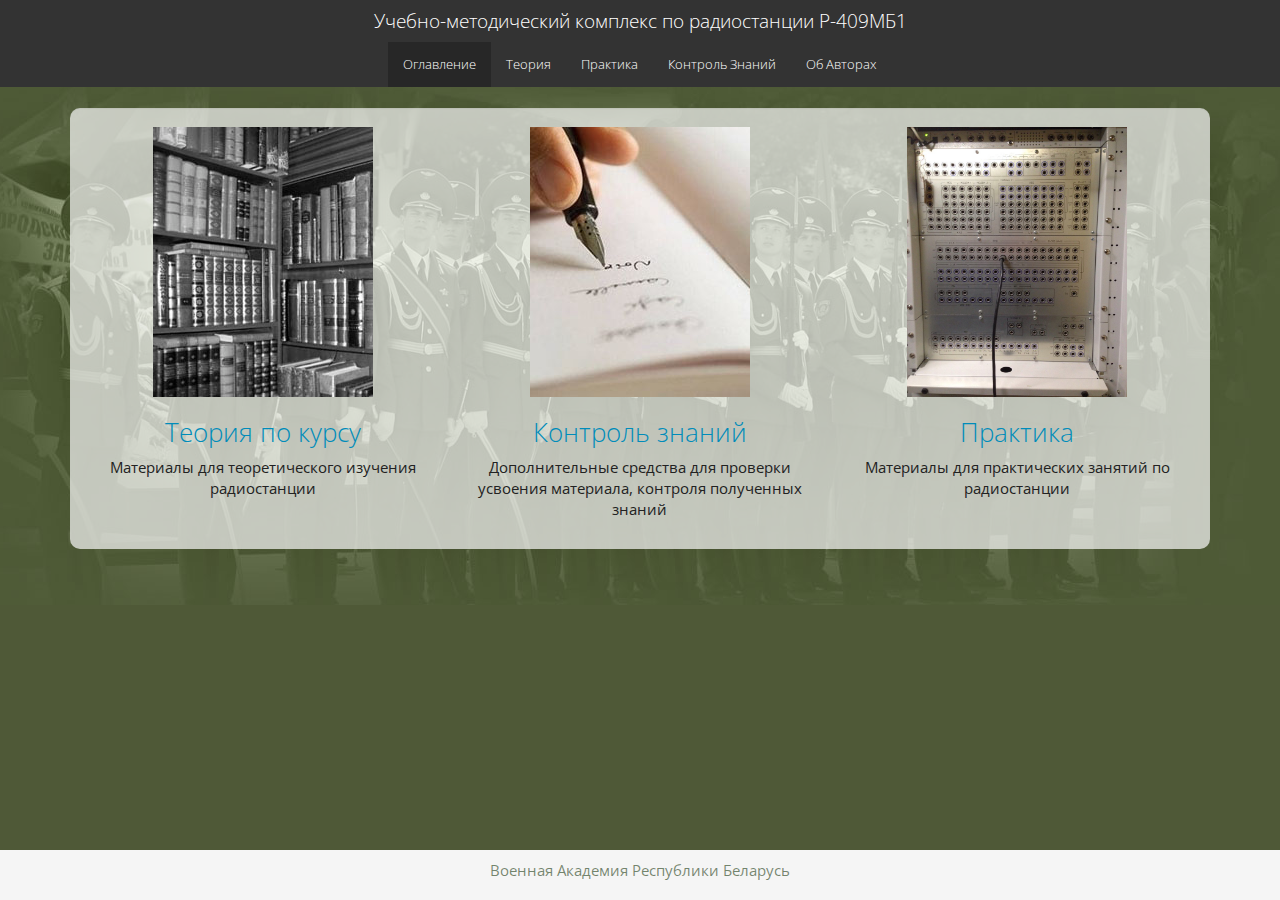
<file: index.html>
<!DOCTYPE html>
<html lang="ru">
<head>
  <meta charset="UTF-8">
  <title>УМК Р-161МБ1</title>
  <link rel="icon" href="images/favicon.ico">

  <link href="css/style.css" rel="stylesheet">
  <!-- Bootstrap -->
  <link href="css/bootstrap-yeti.css" rel="stylesheet">

</head>
<body style="background: url(images/bg1.jpg) center 46px no-repeat scroll rgb(79, 89, 55);">

<nav class="navbar navbar-default navbar-static-top">
  <div class="container">
    <div class="center-block" style="text-align: center">
      <h4 style="color: #ffffff">Учебно-методический комплекс по радиостанции Р-409МБ1</h4>
    </div>
  </div>
  <div class="container" style="width: 535px;">
    <div id="navbar" class="navbar-collapse collapse" aria-expanded="false" style="height: 1px;">
      <ul class="nav navbar-nav">
        <li class="active"><a href="#">Оглавление</a></li>
        <li><a href="pages/theory/topic_list.html">Теория</a></li>
        <li><a href="#contact">Практика</a></li>
        <li><a href="#contact">Контроль Знаний</a></li>
        <li><a href="#contact">Об Авторах</a></li>
      </ul>
    </div>
  </div>
</nav>

<div class="container">
  <div class="well">
    <div class="row">
      <div class="col-lg-4">
        <a href="pages/theory/topic_list.html">
          <img src="images/theory_gray.jpg" width="220" height="270">
          <h3>Теория по курсу</h3>
        </a>
        <p>Материалы для теоретического изучения радиостанции</p>
      </div>
      <div class="col-lg-4">
        <a href="#">
          <img src="images/question.jpg" width="220" height="270">
          <h3>Контроль знаний</h3>
        </a>
        <p>Дополнительные средства для проверки усвоения материала, контроля полученных знаний</p>
      </div>
      <div class="col-lg-4">
        <a href="#">
          <img src="images/praktika.jpg" width="220" height="270">
          <h3>Практика</h3>
        </a>
        <p>Материалы для практических занятий по радиостанции</p>
      </div>
    </div>
  </div>
</div>

<footer class="footer">
  <div class="container">
    <p class="text-footer">Военная Академия Республики Беларусь</p>
  </div>
</footer>
<!-- jQuery (necessary for Bootstrap's JavaScript plugins) -->
<script src="js/jquery-3.1.1.js"></script>
<!-- Include all compiled plugins (below), or include individual files as needed -->
<script src="js/bootstrap.min.js"></script>
</body>
</html>
</file>
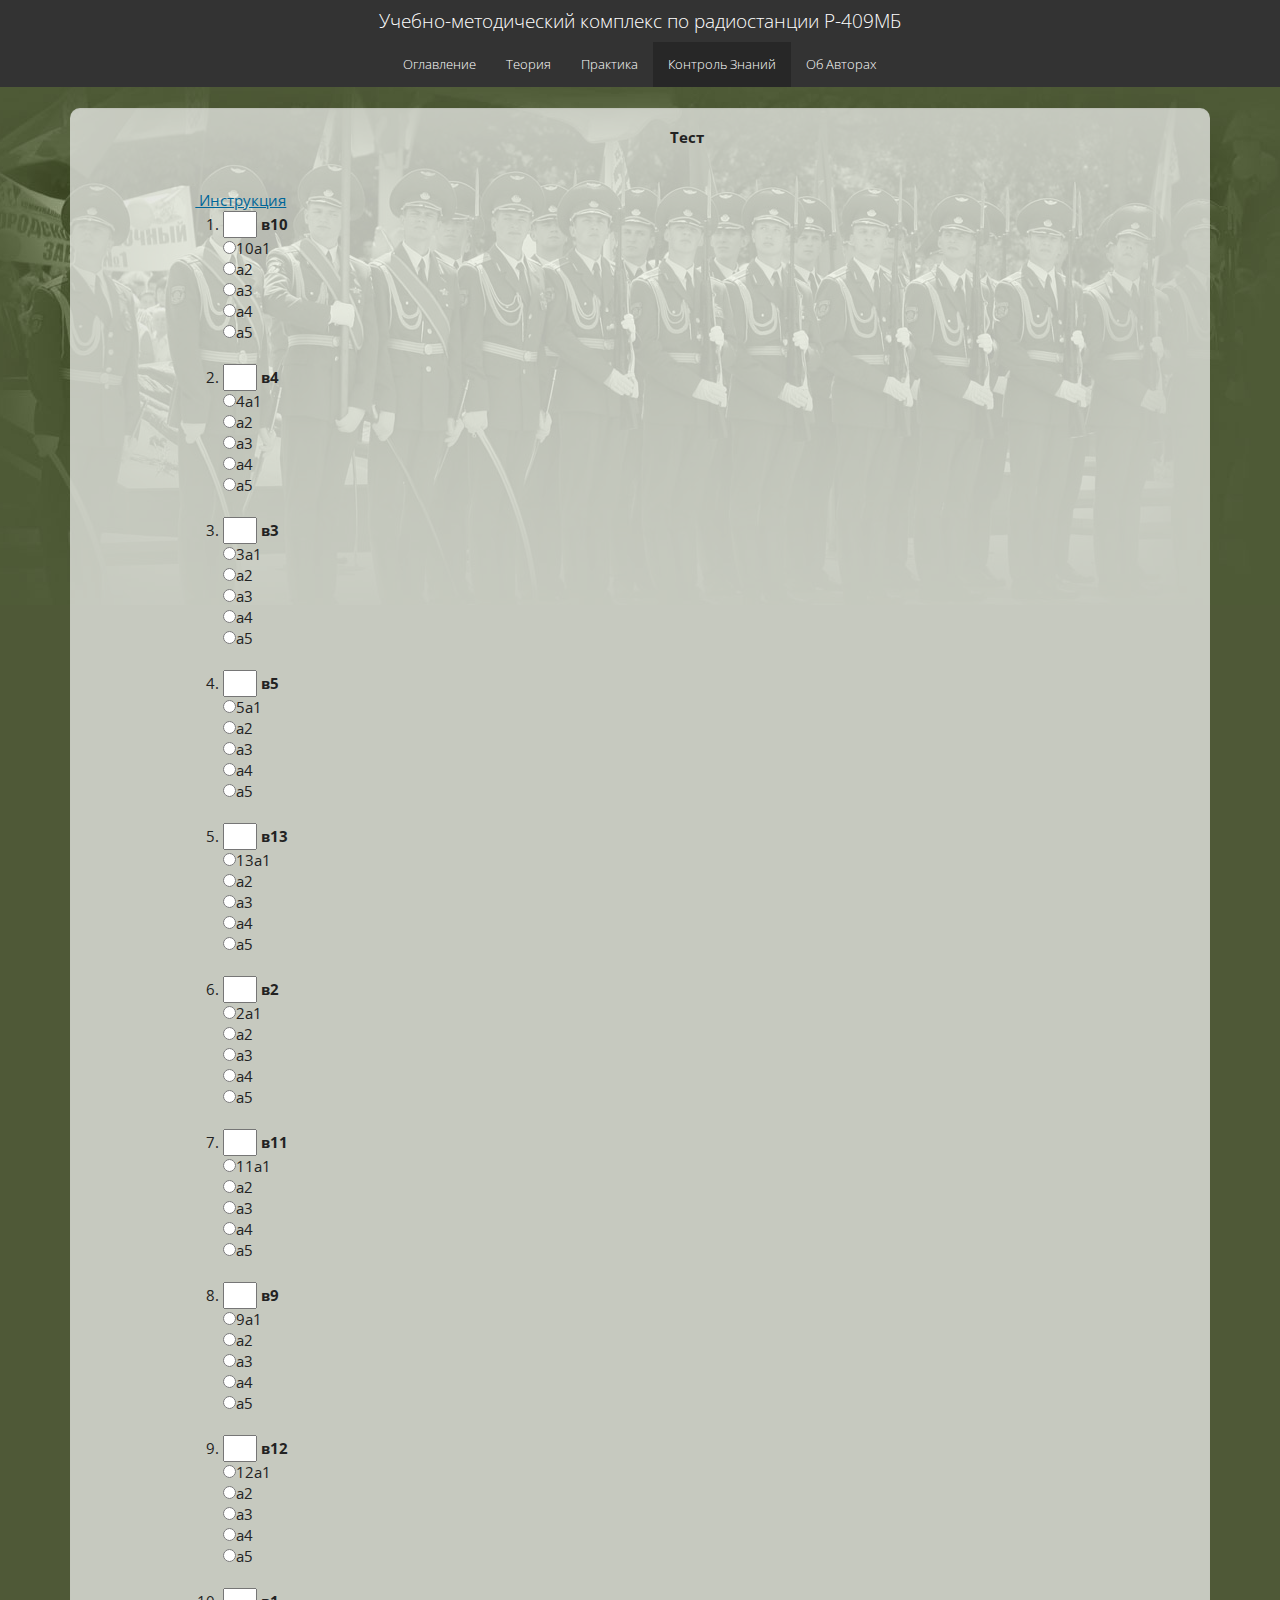
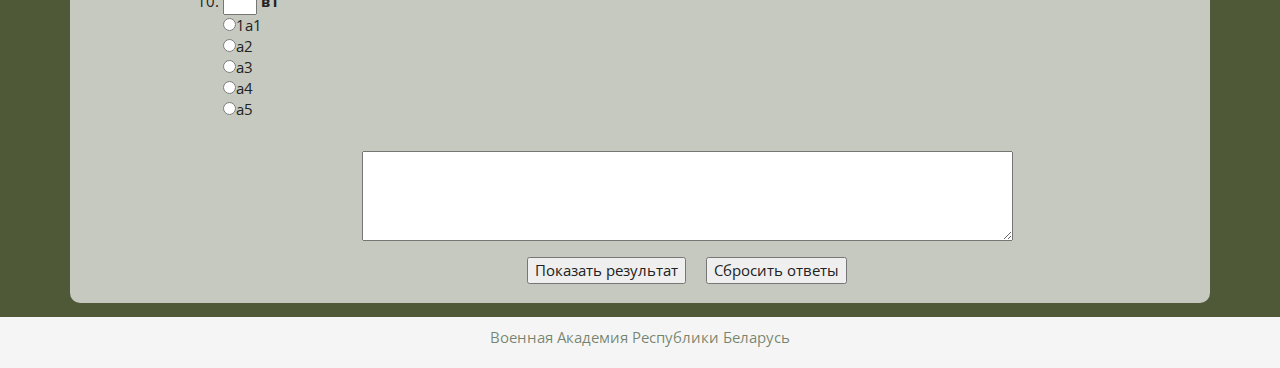
<file: pages/tests/tests.html>
<!DOCTYPE html>
<html lang="ru">
<head>
    <meta charset="UTF-8">
    <title>УМК Р-409МБ</title>
    <link rel="icon" href="../../images/favicon.ico">

    <link href="../../css/style.css" rel="stylesheet">
    <!-- Bootstrap -->
    <link href="../../css/bootstrap-yeti.css" rel="stylesheet">

</head>
<body style="background: url(../../images/bg1.jpg) center 46px no-repeat scroll rgb(79, 89, 55);">

<nav class="navbar navbar-default navbar-static-top">
    <div class="container">
        <div class="center-block" style="text-align: center">
            <h4 style="color: #ffffff">Учебно-методический комплекс по радиостанции Р-409МБ</h4>
        </div>
    </div>
    <div class="container" style="width: 535px;">
        <div id="navbar" class="navbar-collapse collapse" aria-expanded="false" style="height: 1px;">
            <ul class="nav navbar-nav">
                <li><a href="../../index.html">Оглавление</a></li>
                <li><a href="../theory/topic_list.html">Теория</a></li>
                <li><a href="#contact">Практика</a></li>
                <li class="active"><a href="#">Контроль Знаний</a></li>
                <li><a href="#contact">Об Авторах</a></li>
            </ul>
        </div>
    </div>
</nav>

<div class="container">
    <div class="well">
        <div class="row">
            <div class="col-sm-1"></div>
            <div class="col-sm-11">
                <center><b>Тест</b></center>
                <br/><br/>
                &nbsp;&nbsp;&nbsp;<span style="color:#006699;text-decoration:underline;cursor:pointer;"
                                        onclick="document.getElementById('instruction').style.display = showhide(document.getElementById('instruction').style.display)">
Инструкция</span>
                <br/>
                <div id="instruction" style="display: none; width: 100%;">
                    <ul>
                        <li>Выберите один из вариантов в каждом из 10 вопросов;</li>
                        <li>Нажмите на кнопку "Показать результат";</li>
                        <li>Скрипт не покажет результат, пока Вы не ответите на все вопросы;</li>
                        <li>Загляните в окно рядом с номером задания. Если ответ правильный, то там (+). Если Вы
                            ошиблись, там
                            (-).
                        </li>
                        <li>За каждый правильный ответ начисляется 1 балл;</li>
                        <li>Оценки: менее 5 баллов - НЕУДОВЛЕТВОРИТЕЛЬНО, от 5 но менее 7.5 - УДОВЛЕТВОРИТЕЛЬНО, 7.5 и
                            менее 10
                            - ХОРОШО, 10 - ОТЛИЧНО;
                        </li>
                        <li>Чтобы сбросить результат тестирования, нажать кнопку "Сбросить ответы";</li>
                    </ul>
                </div>
                <form name="test">
                    <script src="../../js/tests.js"></script>
                    <script>
                        shuffle(tests, answers);
                    </script>
                    <ol>
                        <li><INPUT type="text" size="1" readonly name="T1" id="T1"/></li>
                        <li><INPUT type="text" size="1" readonly name="T2" id="T2"/></li>
                        <li><INPUT type="text" size="1" readonly name="T3" id="T3"/></li>
                        <li><INPUT type="text" size="1" readonly name="T4" id="T4"/></li>
                        <li><INPUT type="text" size="1" readonly name="T5" id="T5"/></li>
                        <li><INPUT type="text" size="1" readonly name="T6" id="T6"/></li>
                        <li><INPUT type="text" size="1" readonly name="T7" id="T7"/></li>
                        <li><INPUT type="text" size="1" readonly name="T8" id="T8"/></li>
                        <li><INPUT type="text" size="1" readonly name="T9" id="T9"/></li>
                        <li><INPUT type="text" size="1" readonly name="T10" id="T10"/></li>
                    </ol>
                    <script>
                        generateTest(1, 'T1');
                        generateTest(2, 'T2');
                        generateTest(3, 'T3');
                        generateTest(4, 'T4');
                        generateTest(5, 'T5');
                        generateTest(6, 'T6');
                        generateTest(7, 'T7');
                        generateTest(8, 'T8');
                        generateTest(9, 'T9');
                        generateTest(10, 'T10');
                    </script>
                    <CENTER>
                        <P><TEXTAREA name="s1" rows="4" cols="70" readonly> </TEXTAREA></P>
                        <INPUT onclick="check_me()" type="button" value="Показать результат"/>&nbsp;&nbsp;&nbsp;&nbsp;
                        <INPUT type="reset" value="Сбросить ответы"/>
                    </CENTER>
                </form>
            </div>
        </div>


    </div>
</div>

<footer class="footer">
    <div class="container">
        <p class="text-footer">Военная Академия Республики Беларусь</p>
    </div>
</footer>
<!-- jQuery (necessary for Bootstrap's JavaScript plugins) -->
<script src="../../js/jquery-3.1.1.js"></script>
<!-- Include all compiled plugins (below), or include individual files as needed -->
<script src="../../js/bootstrap.min.js"></script>

</body>
</html>
</file>
<file: css/style.css>
/* Sticky footer styles
-------------------------------------------------- */
html {
  position: relative;
  min-height: 100%;
}

body {
  /* Margin bottom by footer height */
  margin-bottom: 60px;
}

.footer {
  position: absolute;
  bottom: 0;
  width: 100%;
  /* Set the fixed height of the footer here */
  /*height: 60px;*/
  line-height: 40px; /* Vertically center the text there */
  background-color: #f5f5f5;
}

/* Custom page CSS
-------------------------------------------------- */
/* Not required for template or sticky footer method. */

.footer > .container {
  text-align: center;
  padding-right: 15px;
  padding-left: 15px;
}

.footer > .container > .text-footer {
  color: rgba(13, 45, 2, 0.56);
}

.well > .row > .col-lg-4 {
  text-align: center;
}

code {
  font-size: 80%;
}

.container > .well {
  border-radius: 10px;
  background-color: rgba(250, 250, 250, 0.7);
  border: 0px;
  margin-bottom: 65px;
}

nav[data-toggle='toc'] {
  margin-top: 30px;
}

/* small screens */
@media (max-width: 768px) {
  /* override the Affix plugin so that the navigation isn't sticky */
  nav.affix[data-toggle='toc'] {
    position: static;
  }

  /* PICK ONE */
  /* don't expand nested items, which pushes down the rest of the page when navigating */
  nav[data-toggle='toc'] .nav .active .nav {
    display: none;
  }

  /* alternatively, if you *do* want the second-level navigation to be shown (as seen on this page on mobile), use this */
  nav[data-toggle='toc'] .nav .nav {
    display: block;
  }
}

.col-sm-9 > h2 {
  text-align: center;
}

nav[data-toggle=toc] .nav > li > a {
  color: #313131;
}
</file>
